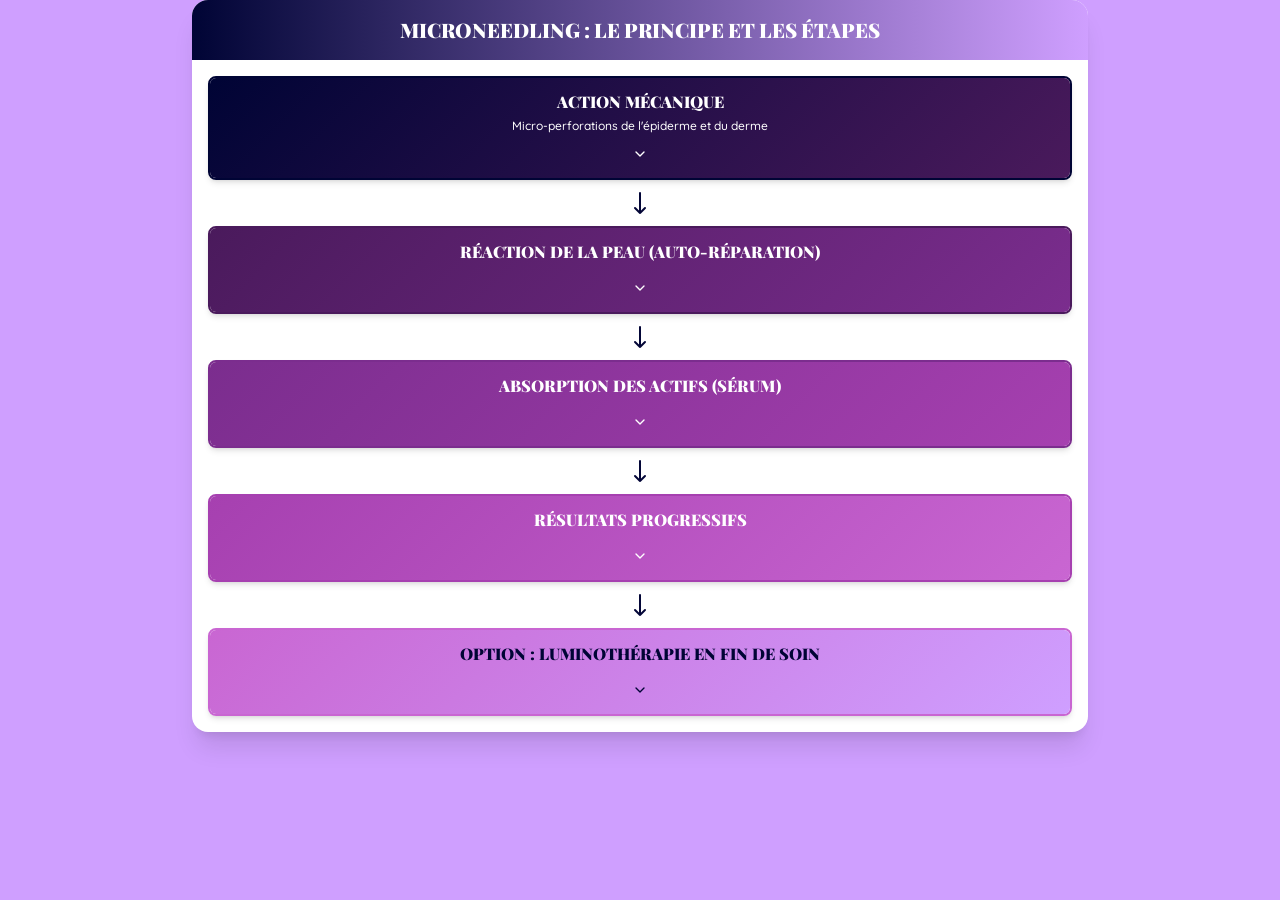
<file: index.html>
<!DOCTYPE html><html lang="en"><head><meta charSet="utf-8"/><meta name="viewport" content="width=device-width, initial-scale=1"/><link rel="preload" href="/_next/static/media/e4af272ccee01ff0-s.p.woff2" as="font" crossorigin="" type="font/woff2"/><link rel="stylesheet" href="/_next/static/css/52f9751be2418ea0.css" data-precedence="next"/><link rel="preload" as="script" fetchPriority="low" href="/_next/static/chunks/webpack-77fc484bd69339cc.js"/><script src="/_next/static/chunks/1acdb12c-03b0ae1fa7811793.js" async=""></script><script src="/_next/static/chunks/575-5a8234a4fa3274db.js" async=""></script><script src="/_next/static/chunks/main-app-5f1a982349495dfa.js" async=""></script><script src="/_next/static/chunks/106-eabb04238fb76b25.js" async=""></script><script src="/_next/static/chunks/app/page-62a8ac075bb941c3.js" async=""></script><meta name="next-size-adjust" content=""/><title>Microneedling Interactive Guide</title><meta name="description" content="Interactive guide to microneedling process and benefits"/><meta name="generator" content="v0.dev"/><link href="https://fonts.googleapis.com/css2?family=Quicksand:wght@300;400;500;600;700&amp;display=swap" rel="stylesheet"/><link href="https://fonts.googleapis.com/css2?family=Playfair+Display:wght@400;700;900&amp;display=swap" rel="stylesheet"/><script src="/_next/static/chunks/polyfills-42372ed130431b0a.js" noModule=""></script></head><body class="__className_f367f3"><main class="min-h-screen flex items-start justify-center p-0" style="background-color:#CF9FFF"><div class="w-full max-w-4xl mx-auto bg-white rounded-2xl shadow-xl overflow-hidden max-h-[90vh] overflow-y-auto scrollbar-custom"><div class="bg-gradient-to-r from-[#000435] to-[#CF9FFF] p-4 text-center"><h1 class="text-lg md:text-xl font-black text-white" style="font-family:&#x27;Playfair Display&#x27;, serif">MICRONEEDLING : LE PRINCIPE ET LES ÉTAPES</h1></div><div class="p-4 space-y-2"><div class="w-full border-2 rounded-lg shadow-md overflow-hidden" style="border-color:#000435;opacity:0;transform:translateY(10px)"><div class="cursor-pointer p-3 flex flex-col items-center justify-center transition-all duration-200 ease-out" style="background:linear-gradient(135deg, #000435 0%, #4A1A5C 100%)"><h2 class="text-sm md:text-base font-black text-center mb-1 transition-all duration-200" style="color:#FFFFFF;font-family:&#x27;Playfair Display&#x27;, serif">ACTION MÉCANIQUE</h2><p class="text-center font-medium text-xs transition-all duration-200" style="color:#FFFFFF;font-family:&#x27;Quicksand&#x27;, sans-serif">Micro-perforations de l&#x27;épiderme et du derme</p><button class="mt-2 p-1 rounded-full transition-all duration-200 hover:bg-white/20" tabindex="0"><div><svg xmlns="http://www.w3.org/2000/svg" width="16" height="16" viewBox="0 0 24 24" fill="none" stroke="currentColor" stroke-width="2" stroke-linecap="round" stroke-linejoin="round" class="lucide lucide-chevron-down" style="color:#FFFFFF"><path d="m6 9 6 6 6-6"></path></svg></div></button></div></div><div class="flex justify-center my-2" style="opacity:0"><svg width="30" height="30" viewBox="0 0 30 30"><path d="M15 5 L15 25 M10 20 L15 25 L20 20" stroke="#000435" stroke-width="2" fill="none" stroke-linecap="round" stroke-linejoin="round" opacity="0" pathLength="1" stroke-dashoffset="0px" stroke-dasharray="0px 1px"></path></svg></div><div class="w-full border-2 rounded-lg shadow-md overflow-hidden" style="border-color:#4A1A5C;opacity:0;transform:translateY(10px)"><div class="cursor-pointer p-3 flex flex-col items-center justify-center transition-all duration-200 ease-out" style="background:linear-gradient(135deg, #4A1A5C 0%, #7B2D8E 100%)"><h2 class="text-sm md:text-base font-black text-center mb-1 transition-all duration-200" style="color:#FFFFFF;font-family:&#x27;Playfair Display&#x27;, serif">RÉACTION DE LA PEAU (AUTO-RÉPARATION)</h2><button class="mt-2 p-1 rounded-full transition-all duration-200 hover:bg-white/20" tabindex="0"><div><svg xmlns="http://www.w3.org/2000/svg" width="16" height="16" viewBox="0 0 24 24" fill="none" stroke="currentColor" stroke-width="2" stroke-linecap="round" stroke-linejoin="round" class="lucide lucide-chevron-down" style="color:#FFFFFF"><path d="m6 9 6 6 6-6"></path></svg></div></button></div></div><div class="flex justify-center my-2" style="opacity:0"><svg width="30" height="30" viewBox="0 0 30 30"><path d="M15 5 L15 25 M10 20 L15 25 L20 20" stroke="#000435" stroke-width="2" fill="none" stroke-linecap="round" stroke-linejoin="round" opacity="0" pathLength="1" stroke-dashoffset="0px" stroke-dasharray="0px 1px"></path></svg></div><div class="w-full border-2 rounded-lg shadow-md overflow-hidden" style="border-color:#7B2D8E;opacity:0;transform:translateY(10px)"><div class="cursor-pointer p-3 flex flex-col items-center justify-center transition-all duration-200 ease-out" style="background:linear-gradient(135deg, #7B2D8E 0%, #A640B0 100%)"><h2 class="text-sm md:text-base font-black text-center mb-1 transition-all duration-200" style="color:#FFFFFF;font-family:&#x27;Playfair Display&#x27;, serif">ABSORPTION DES ACTIFS (SÉRUM)</h2><button class="mt-2 p-1 rounded-full transition-all duration-200 hover:bg-white/20" tabindex="0"><div><svg xmlns="http://www.w3.org/2000/svg" width="16" height="16" viewBox="0 0 24 24" fill="none" stroke="currentColor" stroke-width="2" stroke-linecap="round" stroke-linejoin="round" class="lucide lucide-chevron-down" style="color:#FFFFFF"><path d="m6 9 6 6 6-6"></path></svg></div></button></div></div><div class="flex justify-center my-2" style="opacity:0"><svg width="30" height="30" viewBox="0 0 30 30"><path d="M15 5 L15 25 M10 20 L15 25 L20 20" stroke="#000435" stroke-width="2" fill="none" stroke-linecap="round" stroke-linejoin="round" opacity="0" pathLength="1" stroke-dashoffset="0px" stroke-dasharray="0px 1px"></path></svg></div><div class="w-full border-2 rounded-lg shadow-md overflow-hidden" style="border-color:#A640B0;opacity:0;transform:translateY(10px)"><div class="cursor-pointer p-3 flex flex-col items-center justify-center transition-all duration-200 ease-out" style="background:linear-gradient(135deg, #A640B0 0%, #C966D2 100%)"><h2 class="text-sm md:text-base font-black text-center mb-1 transition-all duration-200" style="color:#FFFFFF;font-family:&#x27;Playfair Display&#x27;, serif">RÉSULTATS PROGRESSIFS</h2><button class="mt-2 p-1 rounded-full transition-all duration-200 hover:bg-white/20" tabindex="0"><div><svg xmlns="http://www.w3.org/2000/svg" width="16" height="16" viewBox="0 0 24 24" fill="none" stroke="currentColor" stroke-width="2" stroke-linecap="round" stroke-linejoin="round" class="lucide lucide-chevron-down" style="color:#FFFFFF"><path d="m6 9 6 6 6-6"></path></svg></div></button></div></div><div class="flex justify-center my-2" style="opacity:0"><svg width="30" height="30" viewBox="0 0 30 30"><path d="M15 5 L15 25 M10 20 L15 25 L20 20" stroke="#000435" stroke-width="2" fill="none" stroke-linecap="round" stroke-linejoin="round" opacity="0" pathLength="1" stroke-dashoffset="0px" stroke-dasharray="0px 1px"></path></svg></div><div class="w-full border-2 rounded-lg shadow-md overflow-hidden" style="border-color:#C966D2;opacity:0;transform:translateY(10px)"><div class="cursor-pointer p-3 flex flex-col items-center justify-center transition-all duration-200 ease-out" style="background:linear-gradient(135deg, #C966D2 0%, #CF9FFF 100%)"><h2 class="text-sm md:text-base font-black text-center mb-1 transition-all duration-200" style="color:#000435;font-family:&#x27;Playfair Display&#x27;, serif">OPTION : LUMINOTHÉRAPIE EN FIN DE SOIN</h2><button class="mt-2 p-1 rounded-full transition-all duration-200 hover:bg-white/20" tabindex="0"><div><svg xmlns="http://www.w3.org/2000/svg" width="16" height="16" viewBox="0 0 24 24" fill="none" stroke="currentColor" stroke-width="2" stroke-linecap="round" stroke-linejoin="round" class="lucide lucide-chevron-down" style="color:#000435"><path d="m6 9 6 6 6-6"></path></svg></div></button></div></div></div></div></main><script src="/_next/static/chunks/webpack-77fc484bd69339cc.js" async=""></script><script>(self.__next_f=self.__next_f||[]).push([0])</script><script>self.__next_f.push([1,"1:\"$Sreact.fragment\"\n2:I[6012,[],\"\"]\n3:I[3690,[],\"\"]\n4:I[8714,[\"106\",\"static/chunks/106-eabb04238fb76b25.js\",\"974\",\"static/chunks/app/page-62a8ac075bb941c3.js\"],\"default\"]\n5:I[6236,[],\"OutletBoundary\"]\n8:I[6236,[],\"ViewportBoundary\"]\na:I[6236,[],\"MetadataBoundary\"]\nc:I[2691,[],\"\"]\n:HL[\"/_next/static/media/e4af272ccee01ff0-s.p.woff2\",\"font\",{\"crossOrigin\":\"\",\"type\":\"font/woff2\"}]\n:HL[\"/_next/static/css/52f9751be2418ea0.css\",\"style\"]\n"])</script><script>self.__next_f.push([1,"0:{\"P\":null,\"b\":\"ron9e8s2Iy3Al9g443Vxs\",\"p\":\"\",\"c\":[\"\",\"\"],\"i\":false,\"f\":[[[\"\",{\"children\":[\"__PAGE__\",{}]},\"$undefined\",\"$undefined\",true],[\"\",[\"$\",\"$1\",\"c\",{\"children\":[[[\"$\",\"link\",\"0\",{\"rel\":\"stylesheet\",\"href\":\"/_next/static/css/52f9751be2418ea0.css\",\"precedence\":\"next\",\"crossOrigin\":\"$undefined\",\"nonce\":\"$undefined\"}]],[\"$\",\"html\",null,{\"lang\":\"en\",\"children\":[[\"$\",\"head\",null,{\"children\":[[\"$\",\"link\",null,{\"href\":\"https://fonts.googleapis.com/css2?family=Quicksand:wght@300;400;500;600;700\u0026display=swap\",\"rel\":\"stylesheet\"}],[\"$\",\"link\",null,{\"href\":\"https://fonts.googleapis.com/css2?family=Playfair+Display:wght@400;700;900\u0026display=swap\",\"rel\":\"stylesheet\"}]]}],[\"$\",\"body\",null,{\"className\":\"__className_f367f3\",\"children\":[\"$\",\"$L2\",null,{\"parallelRouterKey\":\"children\",\"error\":\"$undefined\",\"errorStyles\":\"$undefined\",\"errorScripts\":\"$undefined\",\"template\":[\"$\",\"$L3\",null,{}],\"templateStyles\":\"$undefined\",\"templateScripts\":\"$undefined\",\"notFound\":[[[\"$\",\"title\",null,{\"children\":\"404: This page could not be found.\"}],[\"$\",\"div\",null,{\"style\":{\"fontFamily\":\"system-ui,\\\"Segoe UI\\\",Roboto,Helvetica,Arial,sans-serif,\\\"Apple Color Emoji\\\",\\\"Segoe UI Emoji\\\"\",\"height\":\"100vh\",\"textAlign\":\"center\",\"display\":\"flex\",\"flexDirection\":\"column\",\"alignItems\":\"center\",\"justifyContent\":\"center\"},\"children\":[\"$\",\"div\",null,{\"children\":[[\"$\",\"style\",null,{\"dangerouslySetInnerHTML\":{\"__html\":\"body{color:#000;background:#fff;margin:0}.next-error-h1{border-right:1px solid rgba(0,0,0,.3)}@media (prefers-color-scheme:dark){body{color:#fff;background:#000}.next-error-h1{border-right:1px solid rgba(255,255,255,.3)}}\"}}],[\"$\",\"h1\",null,{\"className\":\"next-error-h1\",\"style\":{\"display\":\"inline-block\",\"margin\":\"0 20px 0 0\",\"padding\":\"0 23px 0 0\",\"fontSize\":24,\"fontWeight\":500,\"verticalAlign\":\"top\",\"lineHeight\":\"49px\"},\"children\":404}],[\"$\",\"div\",null,{\"style\":{\"display\":\"inline-block\"},\"children\":[\"$\",\"h2\",null,{\"style\":{\"fontSize\":14,\"fontWeight\":400,\"lineHeight\":\"49px\",\"margin\":0},\"children\":\"This page could not be found.\"}]}]]}]}]],[]],\"forbidden\":\"$undefined\",\"unauthorized\":\"$undefined\"}]}]]}]]}],{\"children\":[\"__PAGE__\",[\"$\",\"$1\",\"c\",{\"children\":[[\"$\",\"main\",null,{\"className\":\"min-h-screen flex items-start justify-center p-0\",\"style\":{\"backgroundColor\":\"#CF9FFF\"},\"children\":[\"$\",\"$L4\",null,{}]}],\"$undefined\",null,[\"$\",\"$L5\",null,{\"children\":[\"$L6\",\"$L7\",null]}]]}],{},null,false]},null,false],[\"$\",\"$1\",\"h\",{\"children\":[null,[\"$\",\"$1\",\"bpZYgqmBYYzTdCXu3rxwp\",{\"children\":[[\"$\",\"$L8\",null,{\"children\":\"$L9\"}],[\"$\",\"meta\",null,{\"name\":\"next-size-adjust\",\"content\":\"\"}]]}],[\"$\",\"$La\",null,{\"children\":\"$Lb\"}]]}],false]],\"m\":\"$undefined\",\"G\":[\"$c\",\"$undefined\"],\"s\":false,\"S\":true}\n"])</script><script>self.__next_f.push([1,"9:[[\"$\",\"meta\",\"0\",{\"charSet\":\"utf-8\"}],[\"$\",\"meta\",\"1\",{\"name\":\"viewport\",\"content\":\"width=device-width, initial-scale=1\"}]]\n6:null\n"])</script><script>self.__next_f.push([1,"7:null\nb:[[\"$\",\"title\",\"0\",{\"children\":\"Microneedling Interactive Guide\"}],[\"$\",\"meta\",\"1\",{\"name\":\"description\",\"content\":\"Interactive guide to microneedling process and benefits\"}],[\"$\",\"meta\",\"2\",{\"name\":\"generator\",\"content\":\"v0.dev\"}]]\n"])</script></body></html>
</file>
<file: _next/static/css/52f9751be2418ea0.css>
@font-face{font-family:Inter;font-style:normal;font-weight:100 900;font-display:swap;src:url(/_next/static/media/ba9851c3c22cd980-s.woff2) format("woff2");unicode-range:u+0460-052f,u+1c80-1c8a,u+20b4,u+2de0-2dff,u+a640-a69f,u+fe2e-fe2f}@font-face{font-family:Inter;font-style:normal;font-weight:100 900;font-display:swap;src:url(/_next/static/media/21350d82a1f187e9-s.woff2) format("woff2");unicode-range:u+0301,u+0400-045f,u+0490-0491,u+04b0-04b1,u+2116}@font-face{font-family:Inter;font-style:normal;font-weight:100 900;font-display:swap;src:url(/_next/static/media/c5fe6dc8356a8c31-s.woff2) format("woff2");unicode-range:u+1f??}@font-face{font-family:Inter;font-style:normal;font-weight:100 900;font-display:swap;src:url(/_next/static/media/19cfc7226ec3afaa-s.woff2) format("woff2");unicode-range:u+0370-0377,u+037a-037f,u+0384-038a,u+038c,u+038e-03a1,u+03a3-03ff}@font-face{font-family:Inter;font-style:normal;font-weight:100 900;font-display:swap;src:url(/_next/static/media/df0a9ae256c0569c-s.woff2) format("woff2");unicode-range:u+0102-0103,u+0110-0111,u+0128-0129,u+0168-0169,u+01a0-01a1,u+01af-01b0,u+0300-0301,u+0303-0304,u+0308-0309,u+0323,u+0329,u+1ea0-1ef9,u+20ab}@font-face{font-family:Inter;font-style:normal;font-weight:100 900;font-display:swap;src:url(/_next/static/media/8e9860b6e62d6359-s.woff2) format("woff2");unicode-range:u+0100-02ba,u+02bd-02c5,u+02c7-02cc,u+02ce-02d7,u+02dd-02ff,u+0304,u+0308,u+0329,u+1d00-1dbf,u+1e00-1e9f,u+1ef2-1eff,u+2020,u+20a0-20ab,u+20ad-20c0,u+2113,u+2c60-2c7f,u+a720-a7ff}@font-face{font-family:Inter;font-style:normal;font-weight:100 900;font-display:swap;src:url(/_next/static/media/e4af272ccee01ff0-s.p.woff2) format("woff2");unicode-range:u+00??,u+0131,u+0152-0153,u+02bb-02bc,u+02c6,u+02da,u+02dc,u+0304,u+0308,u+0329,u+2000-206f,u+20ac,u+2122,u+2191,u+2193,u+2212,u+2215,u+feff,u+fffd}@font-face{font-family:Inter Fallback;src:local("Arial");ascent-override:90.44%;descent-override:22.52%;line-gap-override:0.00%;size-adjust:107.12%}.__className_f367f3{font-family:Inter,Inter Fallback;font-style:normal}*,:after,:before{--tw-border-spacing-x:0;--tw-border-spacing-y:0;--tw-translate-x:0;--tw-translate-y:0;--tw-rotate:0;--tw-skew-x:0;--tw-skew-y:0;--tw-scale-x:1;--tw-scale-y:1;--tw-pan-x: ;--tw-pan-y: ;--tw-pinch-zoom: ;--tw-scroll-snap-strictness:proximity;--tw-gradient-from-position: ;--tw-gradient-via-position: ;--tw-gradient-to-position: ;--tw-ordinal: ;--tw-slashed-zero: ;--tw-numeric-figure: ;--tw-numeric-spacing: ;--tw-numeric-fraction: ;--tw-ring-inset: ;--tw-ring-offset-width:0px;--tw-ring-offset-color:#fff;--tw-ring-color:rgb(59 130 246/0.5);--tw-ring-offset-shadow:0 0 #0000;--tw-ring-shadow:0 0 #0000;--tw-shadow:0 0 #0000;--tw-shadow-colored:0 0 #0000;--tw-blur: ;--tw-brightness: ;--tw-contrast: ;--tw-grayscale: ;--tw-hue-rotate: ;--tw-invert: ;--tw-saturate: ;--tw-sepia: ;--tw-drop-shadow: ;--tw-backdrop-blur: ;--tw-backdrop-brightness: ;--tw-backdrop-contrast: ;--tw-backdrop-grayscale: ;--tw-backdrop-hue-rotate: ;--tw-backdrop-invert: ;--tw-backdrop-opacity: ;--tw-backdrop-saturate: ;--tw-backdrop-sepia: ;--tw-contain-size: ;--tw-contain-layout: ;--tw-contain-paint: ;--tw-contain-style: }::backdrop{--tw-border-spacing-x:0;--tw-border-spacing-y:0;--tw-translate-x:0;--tw-translate-y:0;--tw-rotate:0;--tw-skew-x:0;--tw-skew-y:0;--tw-scale-x:1;--tw-scale-y:1;--tw-pan-x: ;--tw-pan-y: ;--tw-pinch-zoom: ;--tw-scroll-snap-strictness:proximity;--tw-gradient-from-position: ;--tw-gradient-via-position: ;--tw-gradient-to-position: ;--tw-ordinal: ;--tw-slashed-zero: ;--tw-numeric-figure: ;--tw-numeric-spacing: ;--tw-numeric-fraction: ;--tw-ring-inset: ;--tw-ring-offset-width:0px;--tw-ring-offset-color:#fff;--tw-ring-color:rgb(59 130 246/0.5);--tw-ring-offset-shadow:0 0 #0000;--tw-ring-shadow:0 0 #0000;--tw-shadow:0 0 #0000;--tw-shadow-colored:0 0 #0000;--tw-blur: ;--tw-brightness: ;--tw-contrast: ;--tw-grayscale: ;--tw-hue-rotate: ;--tw-invert: ;--tw-saturate: ;--tw-sepia: ;--tw-drop-shadow: ;--tw-backdrop-blur: ;--tw-backdrop-brightness: ;--tw-backdrop-contrast: ;--tw-backdrop-grayscale: ;--tw-backdrop-hue-rotate: ;--tw-backdrop-invert: ;--tw-backdrop-opacity: ;--tw-backdrop-saturate: ;--tw-backdrop-sepia: ;--tw-contain-size: ;--tw-contain-layout: ;--tw-contain-paint: ;--tw-contain-style: }/*
! tailwindcss v3.4.17 | MIT License | https://tailwindcss.com
*/*,:after,:before{box-sizing:border-box;border:0 solid #e5e7eb}:after,:before{--tw-content:""}:host,html{line-height:1.5;-webkit-text-size-adjust:100%;-moz-tab-size:4;tab-size:4;font-family:ui-sans-serif,system-ui,sans-serif,Apple Color Emoji,Segoe UI Emoji,Segoe UI Symbol,Noto Color Emoji;font-feature-settings:normal;font-variation-settings:normal;-webkit-tap-highlight-color:transparent}body{line-height:inherit}hr{height:0;color:inherit;border-top-width:1px}abbr:where([title]){text-decoration:underline dotted}h1,h2,h3,h4,h5,h6{font-size:inherit;font-weight:inherit}a{color:inherit;text-decoration:inherit}b,strong{font-weight:bolder}code,kbd,pre,samp{font-family:ui-monospace,SFMono-Regular,Menlo,Monaco,Consolas,Liberation Mono,Courier New,monospace;font-feature-settings:normal;font-variation-settings:normal;font-size:1em}small{font-size:80%}sub,sup{font-size:75%;line-height:0;position:relative;vertical-align:baseline}sub{bottom:-.25em}sup{top:-.5em}table{text-indent:0;border-color:inherit;border-collapse:collapse}button,input,optgroup,select,textarea{font-family:inherit;font-feature-settings:inherit;font-variation-settings:inherit;font-size:100%;font-weight:inherit;line-height:inherit;letter-spacing:inherit;color:inherit;margin:0;padding:0}button,select{text-transform:none}button,input:where([type=button]),input:where([type=reset]),input:where([type=submit]){-webkit-appearance:button;background-color:transparent;background-image:none}:-moz-focusring{outline:auto}:-moz-ui-invalid{box-shadow:none}progress{vertical-align:baseline}::-webkit-inner-spin-button,::-webkit-outer-spin-button{height:auto}[type=search]{-webkit-appearance:textfield;outline-offset:-2px}::-webkit-search-decoration{-webkit-appearance:none}::-webkit-file-upload-button{-webkit-appearance:button;font:inherit}summary{display:list-item}blockquote,dd,dl,figure,h1,h2,h3,h4,h5,h6,hr,p,pre{margin:0}fieldset{margin:0}fieldset,legend{padding:0}menu,ol,ul{list-style:none;margin:0;padding:0}dialog{padding:0}textarea{resize:vertical}input::placeholder,textarea::placeholder{opacity:1;color:#9ca3af}[role=button],button{cursor:pointer}:disabled{cursor:default}audio,canvas,embed,iframe,img,object,svg,video{display:block;vertical-align:middle}img,video{max-width:100%;height:auto}[hidden]:where(:not([hidden=until-found])){display:none}:root{--background:280 100% 81%;--foreground:240 100% 13%;--card:0 0% 100%;--card-foreground:240 100% 13%;--popover:0 0% 100%;--popover-foreground:240 100% 13%;--primary:240 100% 13%;--primary-foreground:0 0% 98%;--secondary:280 100% 81%;--secondary-foreground:240 100% 13%;--muted:280 50% 95%;--muted-foreground:240 50% 45%;--accent:280 100% 81%;--accent-foreground:240 100% 13%;--destructive:0 84.2% 60.2%;--destructive-foreground:0 0% 98%;--border:280 30% 85%;--input:280 30% 85%;--ring:240 100% 13%;--chart-1:240 100% 13%;--chart-2:260 100% 50%;--chart-3:280 100% 70%;--chart-4:300 100% 80%;--chart-5:320 100% 85%;--radius:0.5rem;--sidebar-background:0 0% 98%;--sidebar-foreground:240 100% 13%;--sidebar-primary:240 100% 13%;--sidebar-primary-foreground:0 0% 98%;--sidebar-accent:280 50% 95%;--sidebar-accent-foreground:240 100% 13%;--sidebar-border:280 30% 85%;--sidebar-ring:260 100% 50%}*{border-color:hsl(var(--border))}body{color:hsl(var(--foreground))}.pointer-events-none{pointer-events:none}.visible{visibility:visible}.absolute{position:absolute}.relative{position:relative}.inset-0{inset:0}.left-1\/2{left:50%}.right-4{right:1rem}.top-0{top:0}.top-1\/2{top:50%}.top-4{top:1rem}.mx-1{margin-left:.25rem;margin-right:.25rem}.mx-auto{margin-left:auto;margin-right:auto}.my-2{margin-top:.5rem;margin-bottom:.5rem}.-mt-1{margin-top:-.25rem}.mb-1{margin-bottom:.25rem}.mb-2{margin-bottom:.5rem}.mb-3{margin-bottom:.75rem}.mb-4{margin-bottom:1rem}.mb-8{margin-bottom:2rem}.mt-12{margin-top:3rem}.mt-2{margin-top:.5rem}.mt-8{margin-top:2rem}.flex{display:flex}.inline-flex{display:inline-flex}.grid{display:grid}.h-1{height:.25rem}.h-10{height:2.5rem}.h-12{height:3rem}.h-16{height:4rem}.h-2{height:.5rem}.h-20{height:5rem}.h-3{height:.75rem}.h-32{height:8rem}.h-4{height:1rem}.h-5{height:1.25rem}.h-6{height:1.5rem}.h-8{height:2rem}.h-\[500px\]{height:500px}.max-h-\[90vh\]{max-height:90vh}.min-h-screen{min-height:100vh}.w-0\.5{width:.125rem}.w-1{width:.25rem}.w-10{width:2.5rem}.w-12{width:3rem}.w-16{width:4rem}.w-2{width:.5rem}.w-3{width:.75rem}.w-32{width:8rem}.w-4{width:1rem}.w-5{width:1.25rem}.w-6{width:1.5rem}.w-8{width:2rem}.w-\[500px\]{width:500px}.w-full{width:100%}.max-w-4xl{max-width:56rem}.max-w-6xl{max-width:72rem}.flex-1{flex:1 1 0%}.origin-top{transform-origin:top}.-translate-x-1\/2{--tw-translate-x:-50%}.-translate-x-1\/2,.-translate-y-1\/2{transform:translate(var(--tw-translate-x),var(--tw-translate-y)) rotate(var(--tw-rotate)) skewX(var(--tw-skew-x)) skewY(var(--tw-skew-y)) scaleX(var(--tw-scale-x)) scaleY(var(--tw-scale-y))}.-translate-y-1\/2{--tw-translate-y:-50%}.scale-105{--tw-scale-x:1.05;--tw-scale-y:1.05}.scale-105,.scale-110{transform:translate(var(--tw-translate-x),var(--tw-translate-y)) rotate(var(--tw-rotate)) skewX(var(--tw-skew-x)) skewY(var(--tw-skew-y)) scaleX(var(--tw-scale-x)) scaleY(var(--tw-scale-y))}.scale-110{--tw-scale-x:1.1;--tw-scale-y:1.1}.scale-125{--tw-scale-x:1.25;--tw-scale-y:1.25}.scale-125,.transform{transform:translate(var(--tw-translate-x),var(--tw-translate-y)) rotate(var(--tw-rotate)) skewX(var(--tw-skew-x)) skewY(var(--tw-skew-y)) scaleX(var(--tw-scale-x)) scaleY(var(--tw-scale-y))}.cursor-pointer{cursor:pointer}.grid-cols-1{grid-template-columns:repeat(1,minmax(0,1fr))}.grid-cols-5{grid-template-columns:repeat(5,minmax(0,1fr))}.flex-col{flex-direction:column}.items-start{align-items:flex-start}.items-center{align-items:center}.justify-center{justify-content:center}.justify-between{justify-content:space-between}.gap-2{gap:.5rem}.gap-3{gap:.75rem}.gap-4{gap:1rem}.gap-6{gap:1.5rem}.space-y-1>:not([hidden])~:not([hidden]){--tw-space-y-reverse:0;margin-top:calc(.25rem * calc(1 - var(--tw-space-y-reverse)));margin-bottom:calc(.25rem * var(--tw-space-y-reverse))}.space-y-2>:not([hidden])~:not([hidden]){--tw-space-y-reverse:0;margin-top:calc(.5rem * calc(1 - var(--tw-space-y-reverse)));margin-bottom:calc(.5rem * var(--tw-space-y-reverse))}.overflow-hidden{overflow:hidden}.overflow-y-auto{overflow-y:auto}.rounded-2xl{border-radius:1rem}.rounded-3xl{border-radius:1.5rem}.rounded-full{border-radius:9999px}.rounded-lg{border-radius:var(--radius)}.rounded-xl{border-radius:.75rem}.border{border-width:1px}.border-2{border-width:2px}.border-t-2{border-top-width:2px}.border-gray-300{--tw-border-opacity:1;border-color:rgb(209 213 219/var(--tw-border-opacity,1))}.border-pink-500{--tw-border-opacity:1;border-color:rgb(236 72 153/var(--tw-border-opacity,1))}.bg-\[\#A7C7E7\]{--tw-bg-opacity:1;background-color:rgb(167 199 231/var(--tw-bg-opacity,1))}.bg-\[\#F765A3\]{--tw-bg-opacity:1;background-color:rgb(247 101 163/var(--tw-bg-opacity,1))}.bg-blue-400{--tw-bg-opacity:1;background-color:rgb(96 165 250/var(--tw-bg-opacity,1))}.bg-gray-100{--tw-bg-opacity:1;background-color:rgb(243 244 246/var(--tw-bg-opacity,1))}.bg-gray-200{--tw-bg-opacity:1;background-color:rgb(229 231 235/var(--tw-bg-opacity,1))}.bg-gray-300{--tw-bg-opacity:1;background-color:rgb(209 213 219/var(--tw-bg-opacity,1))}.bg-gray-400{--tw-bg-opacity:1;background-color:rgb(156 163 175/var(--tw-bg-opacity,1))}.bg-gray-50{--tw-bg-opacity:1;background-color:rgb(249 250 251/var(--tw-bg-opacity,1))}.bg-pink-500{--tw-bg-opacity:1;background-color:rgb(236 72 153/var(--tw-bg-opacity,1))}.bg-pink-600{--tw-bg-opacity:1;background-color:rgb(219 39 119/var(--tw-bg-opacity,1))}.bg-transparent{background-color:transparent}.bg-white{--tw-bg-opacity:1;background-color:rgb(255 255 255/var(--tw-bg-opacity,1))}.bg-white\/20{background-color:rgb(255 255 255/.2)}.bg-yellow-300{--tw-bg-opacity:1;background-color:rgb(253 224 71/var(--tw-bg-opacity,1))}.bg-gradient-to-br{background-image:linear-gradient(to bottom right,var(--tw-gradient-stops))}.bg-gradient-to-r{background-image:linear-gradient(to right,var(--tw-gradient-stops))}.from-\[\#000435\]{--tw-gradient-from:#000435 var(--tw-gradient-from-position);--tw-gradient-to:rgb(0 4 53/0) var(--tw-gradient-to-position);--tw-gradient-stops:var(--tw-gradient-from),var(--tw-gradient-to)}.from-blue-400{--tw-gradient-from:#60a5fa var(--tw-gradient-from-position);--tw-gradient-to:rgb(96 165 250/0) var(--tw-gradient-to-position);--tw-gradient-stops:var(--tw-gradient-from),var(--tw-gradient-to)}.from-pink-200{--tw-gradient-from:#fbcfe8 var(--tw-gradient-from-position);--tw-gradient-to:rgb(251 207 232/0) var(--tw-gradient-to-position);--tw-gradient-stops:var(--tw-gradient-from),var(--tw-gradient-to)}.from-pink-400{--tw-gradient-from:#f472b6 var(--tw-gradient-from-position);--tw-gradient-to:rgb(244 114 182/0) var(--tw-gradient-to-position);--tw-gradient-stops:var(--tw-gradient-from),var(--tw-gradient-to)}.via-red-400{--tw-gradient-to:rgb(248 113 113/0) var(--tw-gradient-to-position);--tw-gradient-stops:var(--tw-gradient-from),#f87171 var(--tw-gradient-via-position),var(--tw-gradient-to)}.to-\[\#CF9FFF\]{--tw-gradient-to:#CF9FFF var(--tw-gradient-to-position)}.to-pink-400{--tw-gradient-to:#f472b6 var(--tw-gradient-to-position)}.to-purple-400{--tw-gradient-to:#c084fc var(--tw-gradient-to-position)}.to-yellow-400{--tw-gradient-to:#facc15 var(--tw-gradient-to-position)}.p-0{padding:0}.p-1{padding:.25rem}.p-2{padding:.5rem}.p-3{padding:.75rem}.p-4{padding:1rem}.p-6{padding:1.5rem}.p-8{padding:2rem}.px-6{padding-left:1.5rem;padding-right:1.5rem}.py-3{padding-top:.75rem;padding-bottom:.75rem}.text-center{text-align:center}.text-2xl{font-size:1.5rem;line-height:2rem}.text-base{font-size:1rem;line-height:1.5rem}.text-lg{font-size:1.125rem;line-height:1.75rem}.text-sm{font-size:.875rem;line-height:1.25rem}.text-xs{font-size:.75rem;line-height:1rem}.font-black{font-weight:900}.font-bold{font-weight:700}.font-medium{font-weight:500}.leading-relaxed{line-height:1.625}.text-gray-500{--tw-text-opacity:1;color:rgb(107 114 128/var(--tw-text-opacity,1))}.text-gray-600{--tw-text-opacity:1;color:rgb(75 85 99/var(--tw-text-opacity,1))}.text-gray-700{--tw-text-opacity:1;color:rgb(55 65 81/var(--tw-text-opacity,1))}.text-gray-800{--tw-text-opacity:1;color:rgb(31 41 55/var(--tw-text-opacity,1))}.text-white{--tw-text-opacity:1;color:rgb(255 255 255/var(--tw-text-opacity,1))}.text-white\/90{color:rgb(255 255 255/.9)}.text-white\/95{color:rgb(255 255 255/.95)}.accent-foreground{accent-color:hsl(var(--foreground))}.opacity-60{opacity:.6}.shadow-2xl{--tw-shadow:0 25px 50px -12px rgb(0 0 0/0.25);--tw-shadow-colored:0 25px 50px -12px var(--tw-shadow-color)}.shadow-2xl,.shadow-lg{box-shadow:var(--tw-ring-offset-shadow,0 0 #0000),var(--tw-ring-shadow,0 0 #0000),var(--tw-shadow)}.shadow-lg{--tw-shadow:0 10px 15px -3px rgb(0 0 0/0.1),0 4px 6px -4px rgb(0 0 0/0.1);--tw-shadow-colored:0 10px 15px -3px var(--tw-shadow-color),0 4px 6px -4px var(--tw-shadow-color)}.shadow-md{--tw-shadow:0 4px 6px -1px rgb(0 0 0/0.1),0 2px 4px -2px rgb(0 0 0/0.1);--tw-shadow-colored:0 4px 6px -1px var(--tw-shadow-color),0 2px 4px -2px var(--tw-shadow-color)}.shadow-md,.shadow-sm{box-shadow:var(--tw-ring-offset-shadow,0 0 #0000),var(--tw-ring-shadow,0 0 #0000),var(--tw-shadow)}.shadow-sm{--tw-shadow:0 1px 2px 0 rgb(0 0 0/0.05);--tw-shadow-colored:0 1px 2px 0 var(--tw-shadow-color)}.shadow-xl{--tw-shadow:0 20px 25px -5px rgb(0 0 0/0.1),0 8px 10px -6px rgb(0 0 0/0.1);--tw-shadow-colored:0 20px 25px -5px var(--tw-shadow-color),0 8px 10px -6px var(--tw-shadow-color);box-shadow:var(--tw-ring-offset-shadow,0 0 #0000),var(--tw-ring-shadow,0 0 #0000),var(--tw-shadow)}.outline{outline-style:solid}.ring{--tw-ring-offset-shadow:var(--tw-ring-inset) 0 0 0 var(--tw-ring-offset-width) var(--tw-ring-offset-color);--tw-ring-shadow:var(--tw-ring-inset) 0 0 0 calc(3px + var(--tw-ring-offset-width)) var(--tw-ring-color);box-shadow:var(--tw-ring-offset-shadow),var(--tw-ring-shadow),var(--tw-shadow,0 0 #0000)}.drop-shadow-lg{--tw-drop-shadow:drop-shadow(0 10px 8px rgb(0 0 0/0.04)) drop-shadow(0 4px 3px rgb(0 0 0/0.1));filter:var(--tw-blur) var(--tw-brightness) var(--tw-contrast) var(--tw-grayscale) var(--tw-hue-rotate) var(--tw-invert) var(--tw-saturate) var(--tw-sepia) var(--tw-drop-shadow)}.transition{transition-property:color,background-color,border-color,text-decoration-color,fill,stroke,opacity,box-shadow,transform,filter,backdrop-filter;transition-timing-function:cubic-bezier(.4,0,.2,1);transition-duration:.15s}.transition-all{transition-property:all;transition-timing-function:cubic-bezier(.4,0,.2,1);transition-duration:.15s}.transition-colors{transition-property:color,background-color,border-color,text-decoration-color,fill,stroke;transition-timing-function:cubic-bezier(.4,0,.2,1)}.duration-150,.transition-colors{transition-duration:.15s}.duration-200{transition-duration:.2s}.duration-300{transition-duration:.3s}.ease-out{transition-timing-function:cubic-bezier(0,0,.2,1)}@keyframes enter{0%{opacity:var(--tw-enter-opacity,1);transform:translate3d(var(--tw-enter-translate-x,0),var(--tw-enter-translate-y,0),0) scale3d(var(--tw-enter-scale,1),var(--tw-enter-scale,1),var(--tw-enter-scale,1)) rotate(var(--tw-enter-rotate,0))}}@keyframes exit{to{opacity:var(--tw-exit-opacity,1);transform:translate3d(var(--tw-exit-translate-x,0),var(--tw-exit-translate-y,0),0) scale3d(var(--tw-exit-scale,1),var(--tw-exit-scale,1),var(--tw-exit-scale,1)) rotate(var(--tw-exit-rotate,0))}}.duration-150{animation-duration:.15s}.duration-200{animation-duration:.2s}.duration-300{animation-duration:.3s}.ease-out{animation-timing-function:cubic-bezier(0,0,.2,1)}*{margin:0;padding:0;box-sizing:border-box}body{font-family:Quicksand,Arial,Helvetica,sans-serif}body,html{margin:0;padding:0;background-color:#cf9fff!important}html{scroll-behavior:smooth;scroll-padding-top:2rem}.hover\:scale-105:hover{--tw-scale-x:1.05;--tw-scale-y:1.05;transform:translate(var(--tw-translate-x),var(--tw-translate-y)) rotate(var(--tw-rotate)) skewX(var(--tw-skew-x)) skewY(var(--tw-skew-y)) scaleX(var(--tw-scale-x)) scaleY(var(--tw-scale-y))}.hover\:bg-gray-200:hover{--tw-bg-opacity:1;background-color:rgb(229 231 235/var(--tw-bg-opacity,1))}.hover\:bg-gray-300:hover{--tw-bg-opacity:1;background-color:rgb(209 213 219/var(--tw-bg-opacity,1))}.hover\:bg-gray-400:hover{--tw-bg-opacity:1;background-color:rgb(156 163 175/var(--tw-bg-opacity,1))}.hover\:bg-white\/20:hover{background-color:rgb(255 255 255/.2)}.hover\:bg-white\/30:hover{background-color:rgb(255 255 255/.3)}.hover\:shadow-lg:hover{--tw-shadow:0 10px 15px -3px rgb(0 0 0/0.1),0 4px 6px -4px rgb(0 0 0/0.1);--tw-shadow-colored:0 10px 15px -3px var(--tw-shadow-color),0 4px 6px -4px var(--tw-shadow-color);box-shadow:var(--tw-ring-offset-shadow,0 0 #0000),var(--tw-ring-shadow,0 0 #0000),var(--tw-shadow)}@media (min-width:768px){.md\:grid-cols-2{grid-template-columns:repeat(2,minmax(0,1fr))}.md\:grid-cols-3{grid-template-columns:repeat(3,minmax(0,1fr))}.md\:text-3xl{font-size:1.875rem;line-height:2.25rem}.md\:text-base{font-size:1rem;line-height:1.5rem}.md\:text-sm{font-size:.875rem;line-height:1.25rem}.md\:text-xl{font-size:1.25rem;line-height:1.75rem}}@media (min-width:1024px){.lg\:grid-cols-3{grid-template-columns:repeat(3,minmax(0,1fr))}}
</file>
